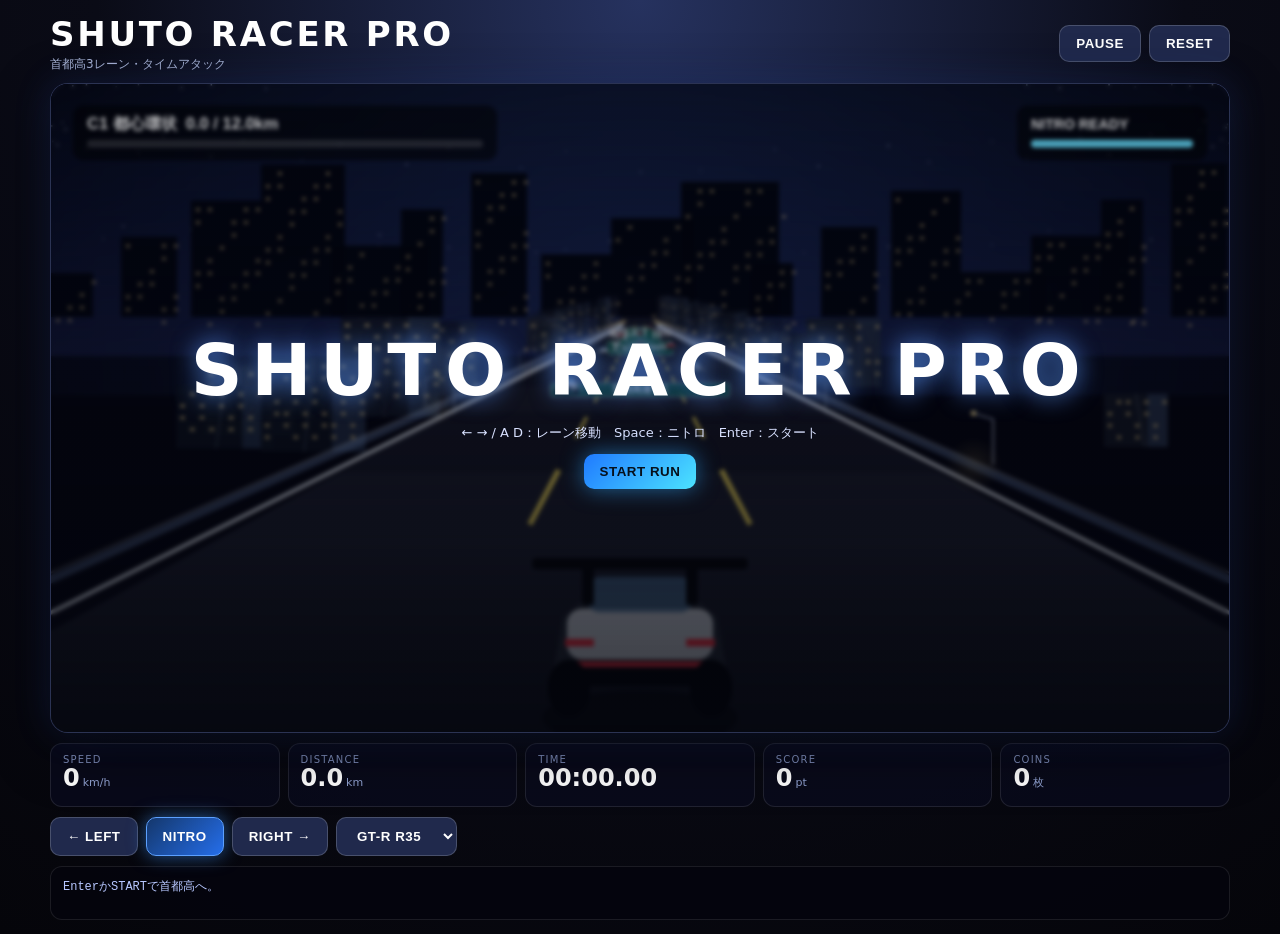
<file: shuto_racer_pro.html>
<!doctype html>
<html lang="ja">
<head>
  <meta charset="utf-8" />
  <meta name="viewport" content="width=device-width, initial-scale=1" />
  <title>SHUTO RACER PRO</title>
  <link rel="stylesheet" href="./shuto_racer_pro.css" />
</head>
<body>
  <main class="game-shell">
    <header class="topbar">
      <div>
        <h1>SHUTO RACER PRO</h1>
        <p>首都高3レーン・タイムアタック</p>
      </div>
      <div class="top-actions">
        <button id="pauseBtn" type="button">PAUSE</button>
        <button id="resetBtn" type="button">RESET</button>
      </div>
    </header>

    <section class="canvas-wrap">
      <canvas id="game" width="1280" height="720"></canvas>
      <div id="centerMessage" class="center-message">
        <h2>SHUTO RACER PRO</h2>
        <p>← → / A D：レーン移動　Space：ニトロ　Enter：スタート</p>
        <button id="startBtn" type="button">START RUN</button>
      </div>
    </section>

    <section class="hud-panel">
      <div class="meter"><span>SPEED</span><strong id="speedText">0</strong><em>km/h</em></div>
      <div class="meter"><span>DISTANCE</span><strong id="distanceText">0.0</strong><em>km</em></div>
      <div class="meter"><span>TIME</span><strong id="timeText">00:00</strong><em></em></div>
      <div class="meter"><span>SCORE</span><strong id="scoreText">0</strong><em>pt</em></div>
      <div class="meter"><span>COINS</span><strong id="coinText">0</strong><em>枚</em></div>
    </section>

    <section class="controls">
      <button id="leftBtn" type="button">← LEFT</button>
      <button id="nitroBtn" type="button">NITRO</button>
      <button id="rightBtn" type="button">RIGHT →</button>
      <select id="carSelect" aria-label="車を選択">
        <option value="r35">GT-R R35</option>
        <option value="f8">Ferrari F8</option>
        <option value="veneno">Veneno</option>
      </select>
    </section>

    <section id="log" class="log">EnterかSTARTで首都高へ。</section>
  </main>

  <script src="./shuto_racer_pro.js"></script>
</body>
</html>
</file>
<file: shuto_racer_pro.css>
*{box-sizing:border-box;margin:0;padding:0}
body{min-height:100vh;font-family:system-ui,-apple-system,BlinkMacSystemFont,"Segoe UI",sans-serif;background:radial-gradient(circle at top,#26325f 0,#0a0b16 48%,#05050a 100%);color:#fff;padding:14px;user-select:none;overflow-x:hidden}.game-shell{width:min(1180px,100%);margin:0 auto}.topbar{display:flex;align-items:center;justify-content:space-between;gap:12px;margin-bottom:10px}.topbar h1{font-size:clamp(20px,3vw,34px);letter-spacing:.08em}.topbar p{font-size:12px;color:#aab6d8;margin-top:2px}.top-actions{display:flex;gap:8px}.canvas-wrap{position:relative;border-radius:18px;overflow:hidden;border:1px solid rgba(140,170,255,.28);box-shadow:0 16px 60px rgba(0,0,0,.45),0 0 36px rgba(60,110,255,.18),inset 0 0 30px rgba(0,0,0,.7);background:#050510}canvas{display:block;width:100%;aspect-ratio:16/9;max-height:72vh;background:#050510;touch-action:none}.center-message{position:absolute;inset:0;display:flex;flex-direction:column;align-items:center;justify-content:center;gap:12px;text-align:center;background:linear-gradient(180deg,rgba(2,4,12,.25),rgba(2,4,12,.76));backdrop-filter:blur(2px);padding:20px}.center-message.hidden{display:none}.center-message h2{font-size:clamp(28px,6vw,72px);letter-spacing:.12em;text-shadow:0 0 24px rgba(90,150,255,.8)}.center-message p{font-size:13px;color:#d9e1ff}.hud-panel{display:grid;grid-template-columns:repeat(5,1fr);gap:8px;margin-top:10px}.meter{background:rgba(10,12,30,.74);border:1px solid rgba(255,255,255,.1);border-radius:12px;padding:10px 12px;min-height:64px}.meter span{display:block;font-size:10px;letter-spacing:.12em;color:#8190bd}.meter strong{font-size:24px;line-height:1.1}.meter em{font-size:11px;color:#8fa0cf;font-style:normal;margin-left:3px}.controls{display:flex;gap:8px;margin-top:10px;flex-wrap:wrap}.controls button,.top-actions button,.controls select,.center-message button{border:1px solid rgba(255,255,255,.18);border-radius:10px;background:#20294c;color:#fff;padding:10px 16px;font-weight:800;letter-spacing:.04em;cursor:pointer}.controls button:hover,.top-actions button:hover,.center-message button:hover{background:#33447c}.center-message button{background:linear-gradient(135deg,#1f7aff,#4ce3ff);color:#06101b;border:none;box-shadow:0 0 22px rgba(50,170,255,.55)}#nitroBtn{background:linear-gradient(135deg,#14376c,#256eea);border-color:#5ca0ff}#nitroBtn.ready{box-shadow:0 0 18px rgba(60,150,255,.55)}#nitroBtn.active{background:linear-gradient(135deg,#68e1ff,#ffffff);color:#07101d;box-shadow:0 0 26px rgba(120,220,255,.85)}#nitroBtn.cooldown{opacity:.48;cursor:not-allowed}.log{margin-top:10px;background:rgba(4,5,14,.76);border:1px solid rgba(255,255,255,.09);border-radius:12px;min-height:54px;max-height:92px;overflow-y:auto;padding:10px 12px;font:12px/1.75 ui-monospace,SFMono-Regular,Menlo,Consolas,monospace;color:#b7c7ff}.log .good{color:#66f2bc}.log .warn{color:#ff7694}.log .hot{color:#ffd166}@media(max-width:760px){body{padding:8px}.topbar{align-items:flex-start}.hud-panel{grid-template-columns:repeat(2,1fr)}.meter strong{font-size:21px}.controls button,.controls select{flex:1 1 30%;min-height:42px}.center-message p{font-size:11px}}
</file>
